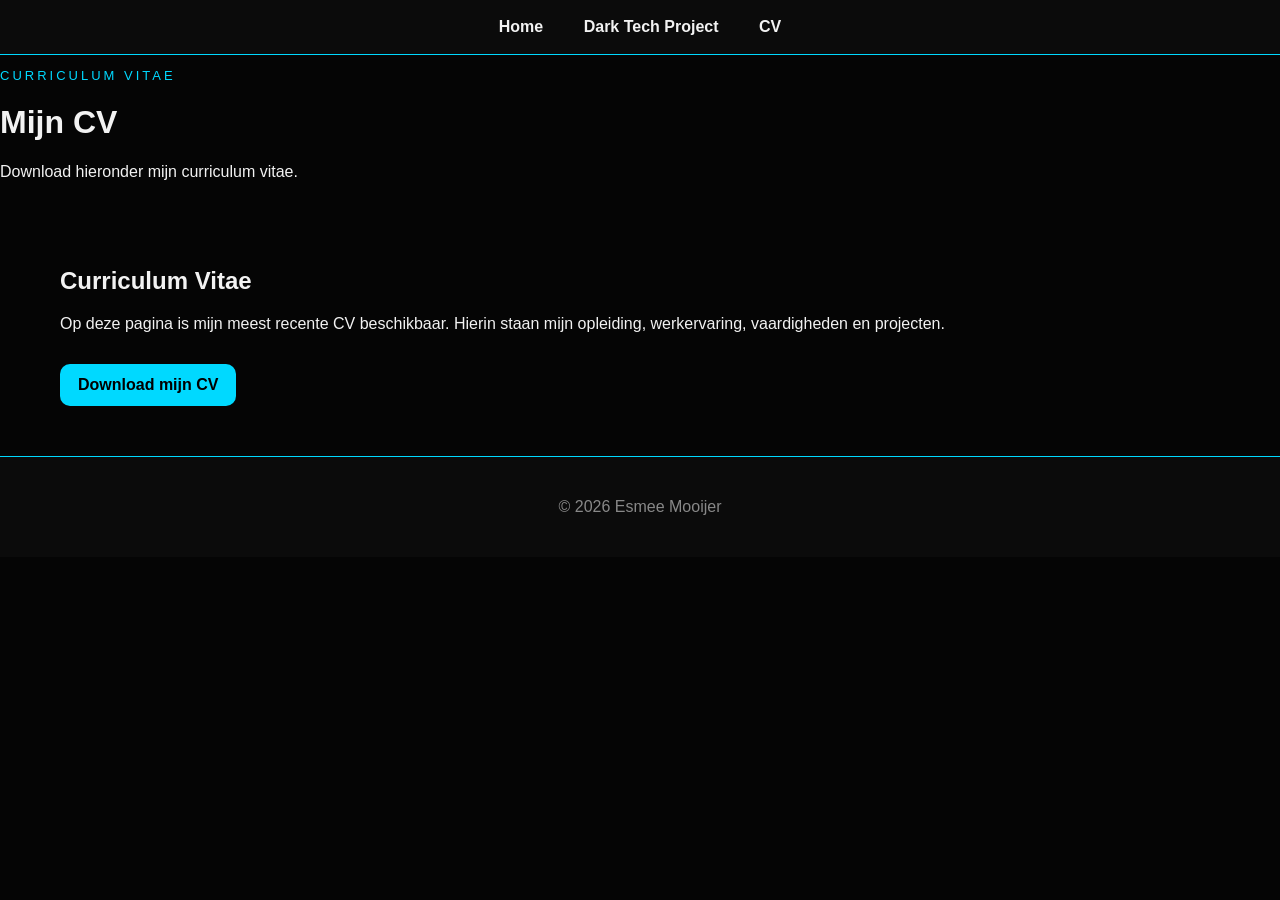
<file: cv.html>
<!DOCTYPE html>
<html lang="nl">

<head>
    <meta charset="UTF-8">
    <title>CV - Esmee Mooijer</title>

    <link rel="stylesheet" href="style.css">
</head>

<body>

    <nav class="navbar">
        <a href="index.html">Home</a>
        <a href="darktech.html">Dark Tech Project</a>
        <a href="cv.html">CV</a>
    </nav>

    <header class="page-header">

        <p class="tag">
            CURRICULUM VITAE
        </p>

        <h1>Mijn CV</h1>

        <p>
            Download hieronder mijn curriculum vitae.
        </p>

    </header>

    <main>

        <section class="content-card">

            <h2>Curriculum Vitae</h2>

            <p>
                Op deze pagina is mijn meest recente CV beschikbaar.
                Hierin staan mijn opleiding, werkervaring,
                vaardigheden en projecten.
            </p>

            <a class="download-button" href="Esmee Mooijer CV.pdf" download>

                Download mijn CV

            </a>

        </section>

    </main>

    <footer>
        <p>© 2026 Esmee Mooijer</p>
    </footer>

</body>

</html>
</file>
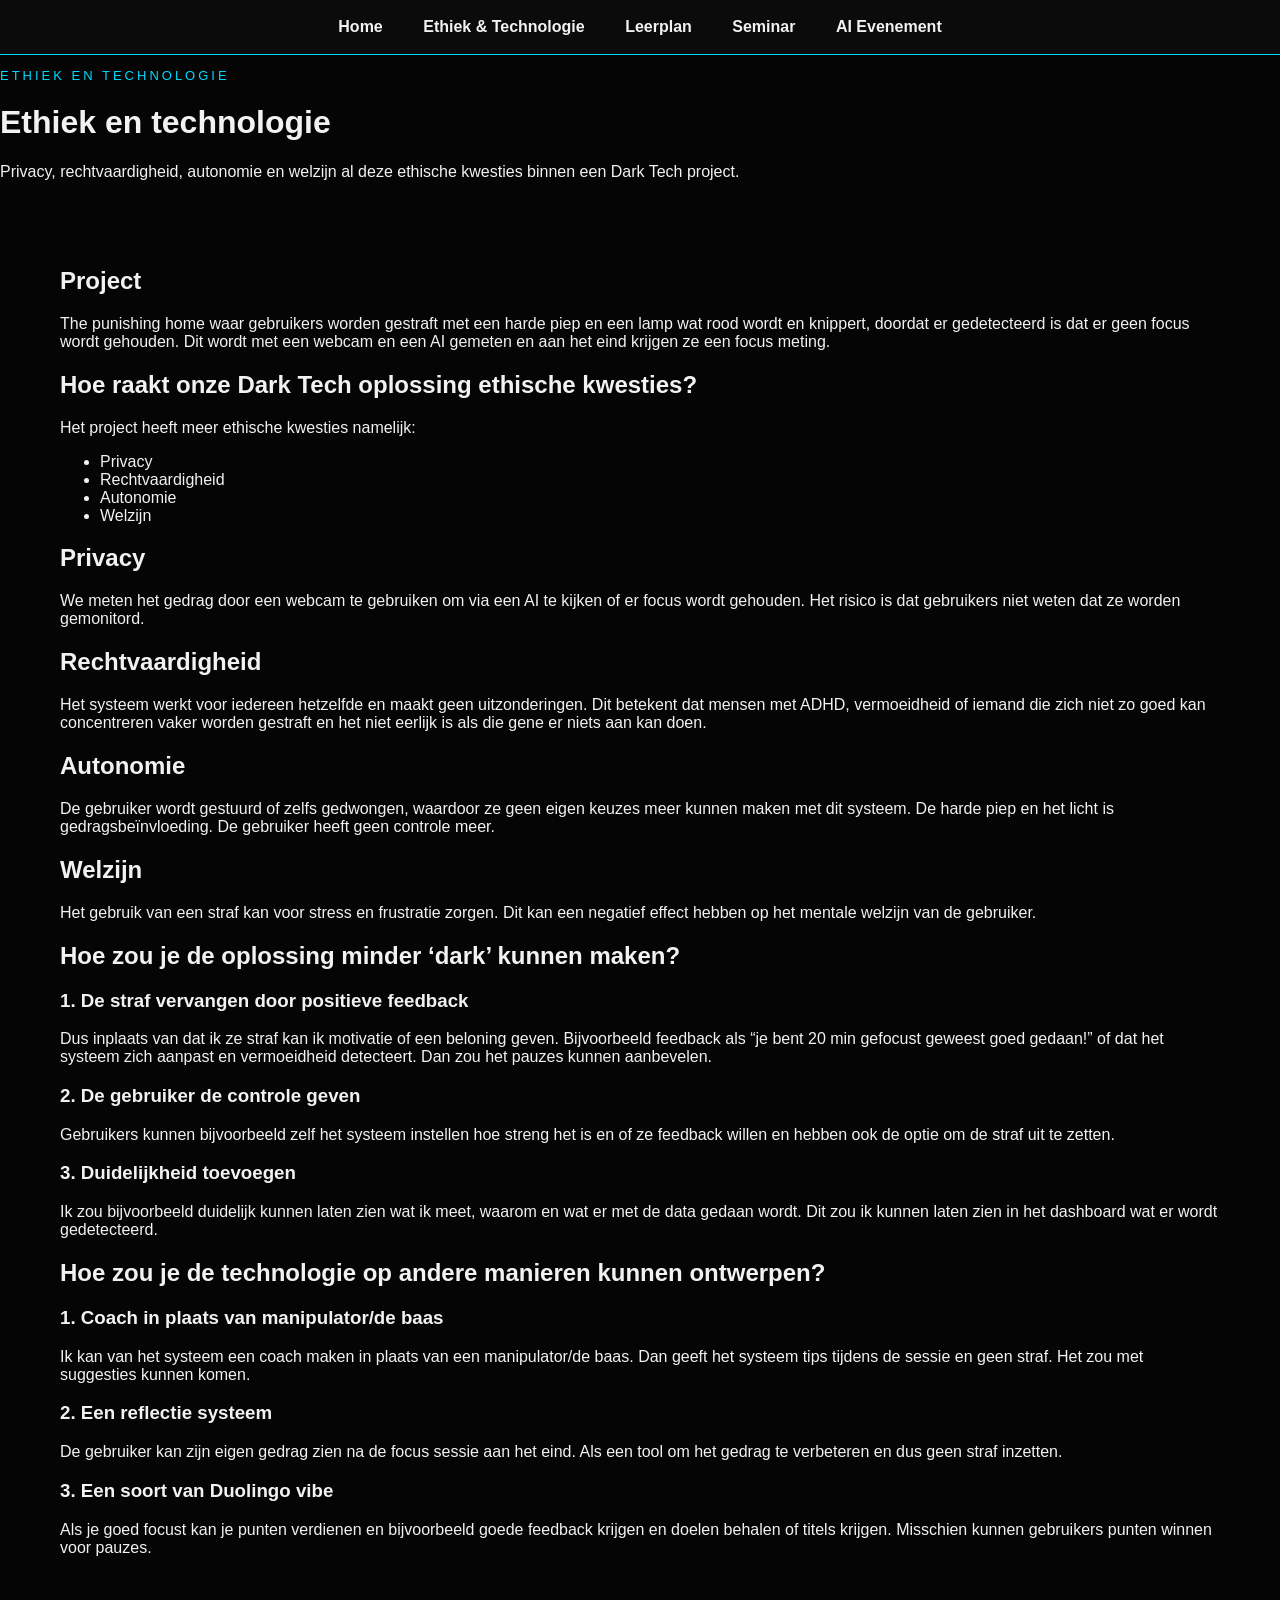
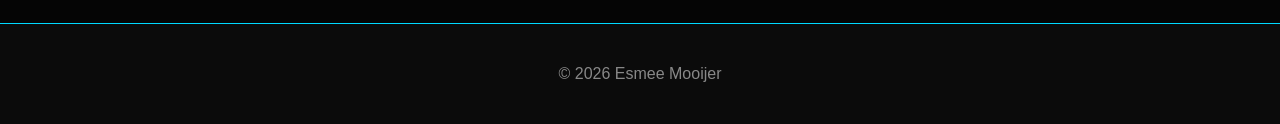
<file: ethiek.html>
<!DOCTYPE html>
<html lang="nl">

<head>
    <meta charset="UTF-8">
    <title>Ethiek & Technologie</title>

    <link rel="stylesheet" href="style.css">
</head>

<body>

    <nav class="navbar">
        <a href="index.html">Home</a>
        <a href="ethiek.html">Ethiek & Technologie</a>
        <a href="leerplan.html">Leerplan</a>
        <a href="seminar.html">Seminar</a>
        <a href="evenement.html">AI Evenement</a>
    </nav>

    <header class="page-header">
        <p class="tag">ETHIEK EN TECHNOLOGIE</p>
        <h1>Ethiek en technologie</h1>
        <p>Privacy, rechtvaardigheid, autonomie en welzijn al deze ethische kwesties binnen een Dark Tech project.</p>
    </header>

    <main>

        <section class="content-card">
            <h2>Project</h2>

            <p>
                The punishing home waar gebruikers worden gestraft met een harde piep en een lamp wat rood wordt en
                knippert,
                doordat er gedetecteerd is dat er geen focus wordt gehouden.
                Dit wordt met een webcam en een AI gemeten en aan het eind krijgen ze een focus meting.
            </p>
        </section>

        <section class="content-card">
            <h2>Hoe raakt onze Dark Tech oplossing ethische kwesties?</h2>

            <p>
                Het project heeft meer ethische kwesties namelijk:
            </p>

            <ul>
                <li>Privacy</li>
                <li>Rechtvaardigheid</li>
                <li>Autonomie</li>
                <li>Welzijn</li>
            </ul>
        </section>

        <section class="content-card">
            <h2>Privacy</h2>

            <p>
                We meten het gedrag door een webcam te gebruiken om via een AI te kijken of er focus wordt gehouden.
                Het risico is dat gebruikers niet weten dat ze worden gemonitord.
            </p>
        </section>

        <section class="content-card">
            <h2>Rechtvaardigheid</h2>

            <p>
                Het systeem werkt voor iedereen hetzelfde en maakt geen uitzonderingen.
                Dit betekent dat mensen met ADHD, vermoeidheid of iemand die zich niet zo goed kan concentreren
                vaker worden gestraft en het niet eerlijk is als die gene er niets aan kan doen.
            </p>
        </section>

        <section class="content-card">
            <h2>Autonomie</h2>

            <p>
                De gebruiker wordt gestuurd of zelfs gedwongen, waardoor ze geen eigen keuzes meer kunnen maken met dit
                systeem.
                De harde piep en het licht is gedragsbeïnvloeding.
                De gebruiker heeft geen controle meer.
            </p>
        </section>

        <section class="content-card">
            <h2>Welzijn</h2>

            <p>
                Het gebruik van een straf kan voor stress en frustratie zorgen.
                Dit kan een negatief effect hebben op het mentale welzijn van de gebruiker.
            </p>
        </section>

        <section class="content-card">
            <h2>Hoe zou je de oplossing minder ‘dark’ kunnen maken?</h2>

            <h3>1. De straf vervangen door positieve feedback</h3>
            <p>
                Dus inplaats van dat ik ze straf kan ik motivatie of een beloning geven.
                Bijvoorbeeld feedback als “je bent 20 min gefocust geweest goed gedaan!”
                of dat het systeem zich aanpast en vermoeidheid detecteert.
                Dan zou het pauzes kunnen aanbevelen.
            </p>

            <h3>2. De gebruiker de controle geven</h3>
            <p>
                Gebruikers kunnen bijvoorbeeld zelf het systeem instellen hoe streng het is
                en of ze feedback willen en hebben ook de optie om de straf uit te zetten.
            </p>

            <h3>3. Duidelijkheid toevoegen</h3>
            <p>
                Ik zou bijvoorbeeld duidelijk kunnen laten zien wat ik meet,
                waarom en wat er met de data gedaan wordt.
                Dit zou ik kunnen laten zien in het dashboard wat er wordt gedetecteerd.
            </p>
        </section>

        <section class="content-card">
            <h2>Hoe zou je de technologie op andere manieren kunnen ontwerpen?</h2>

            <h3>1. Coach in plaats van manipulator/de baas</h3>
            <p>
                Ik kan van het systeem een coach maken in plaats van een manipulator/de baas.
                Dan geeft het systeem tips tijdens de sessie en geen straf.
                Het zou met suggesties kunnen komen.
            </p>

            <h3>2. Een reflectie systeem</h3>
            <p>
                De gebruiker kan zijn eigen gedrag zien na de focus sessie aan het eind.
                Als een tool om het gedrag te verbeteren en dus geen straf inzetten.
            </p>

            <h3>3. Een soort van Duolingo vibe</h3>
            <p>
                Als je goed focust kan je punten verdienen en bijvoorbeeld goede feedback krijgen
                en doelen behalen of titels krijgen.
                Misschien kunnen gebruikers punten winnen voor pauzes.
            </p>
        </section>

    </main>

    <footer>
        <p>© 2026 Esmee Mooijer</p>
    </footer>

</body>

</html>
</file>
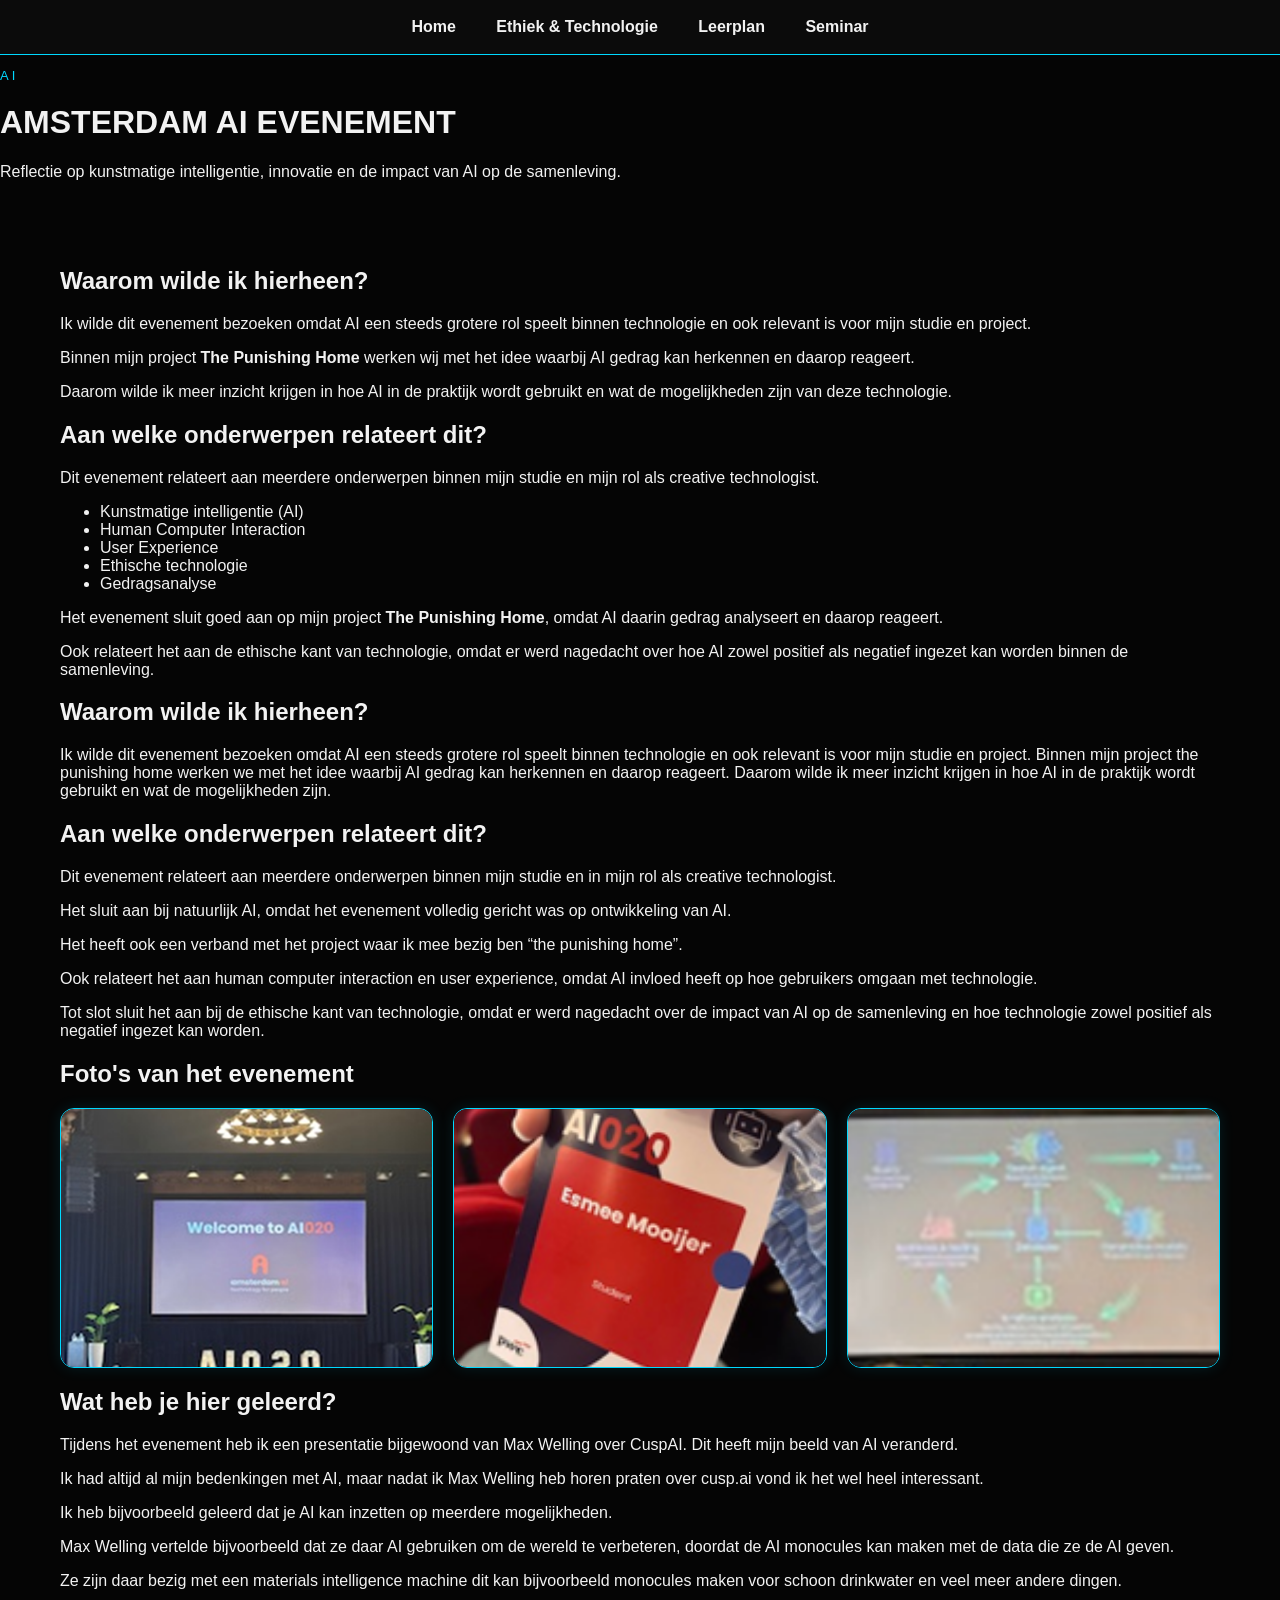
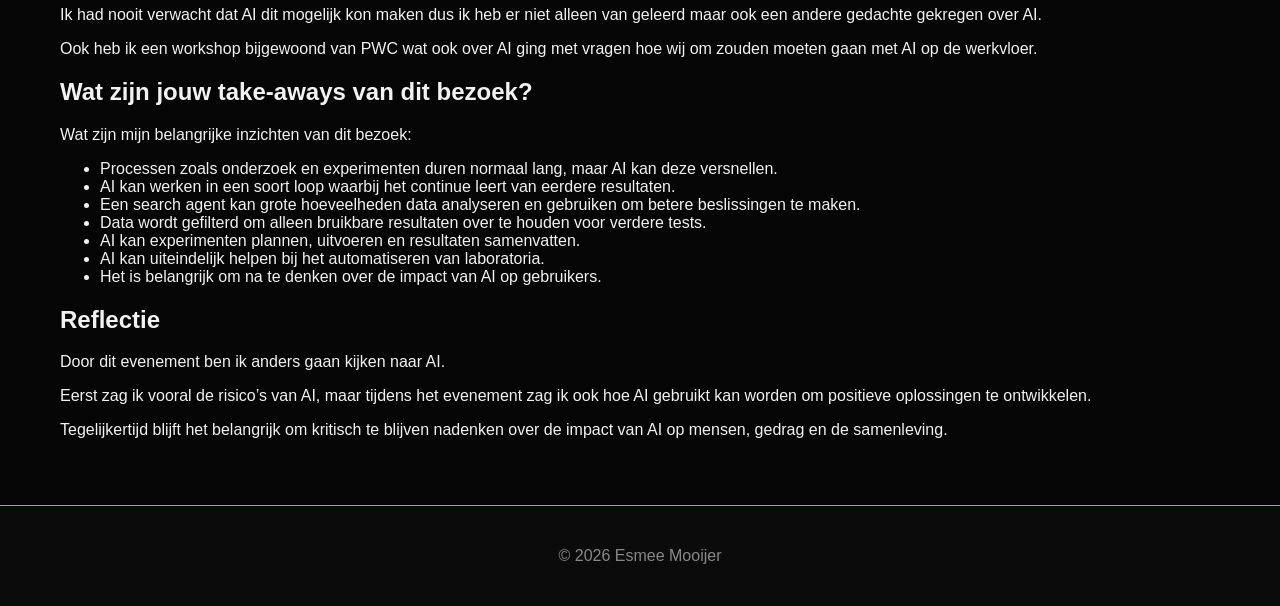
<file: evenement.html>
<!DOCTYPE html>
<html lang="nl">

<head>
    <meta charset="UTF-8">
    <title>AI Evenement</title>

    <link rel="stylesheet" href="style.css">
</head>

<body>

    <nav class="navbar">
        <a href="index.html">Home</a>
        <a href="ethiek.html">Ethiek & Technologie</a>
        <a href="leerplan.html">Leerplan</a>
        <a href="seminar.html">Seminar</a>
    </nav>

    <header class="page-header">

        <p class="tag">
            AI
        </p>

        <h1>AMSTERDAM AI EVENEMENT</h1>

        <p>
            Reflectie op kunstmatige intelligentie,
            innovatie en de impact van AI op de samenleving.
        </p>

    </header>

    <main>

        <section class="content-card">

            <h2>Waarom wilde ik hierheen?</h2>

            <p>
                Ik wilde dit evenement bezoeken omdat AI een steeds grotere rol speelt
                binnen technologie en ook relevant is voor mijn studie en project.
            </p>

            <p>
                Binnen mijn project <strong>The Punishing Home</strong> werken wij met het idee
                waarbij AI gedrag kan herkennen en daarop reageert.
            </p>

            <p>
                Daarom wilde ik meer inzicht krijgen in hoe AI in de praktijk wordt gebruikt
                en wat de mogelijkheden zijn van deze technologie.
            </p>

        </section>

        <section class="content-card">

            <h2>Aan welke onderwerpen relateert dit?</h2>

            <p>
                Dit evenement relateert aan meerdere onderwerpen binnen mijn studie
                en mijn rol als creative technologist.
            </p>

            <ul>
                <li>Kunstmatige intelligentie (AI)</li>
                <li>Human Computer Interaction</li>
                <li>User Experience</li>
                <li>Ethische technologie</li>
                <li>Gedragsanalyse</li>
            </ul>

            <p>
                Het evenement sluit goed aan op mijn project
                <strong>The Punishing Home</strong>,
                omdat AI daarin gedrag analyseert en daarop reageert.
            </p>

            <p>
                Ook relateert het aan de ethische kant van technologie,
                omdat er werd nagedacht over hoe AI zowel positief
                als negatief ingezet kan worden binnen de samenleving.
            </p>

            <section class="content-card">

                <h2>Waarom wilde ik hierheen?</h2>

                <p>
                    Ik wilde dit evenement bezoeken omdat AI een steeds grotere rol speelt binnen technologie en ook
                    relevant is voor mijn studie en project.
                    Binnen mijn project the punishing home werken we met het idee waarbij AI gedrag kan herkennen en
                    daarop reageert.
                    Daarom wilde ik meer inzicht krijgen in hoe AI in de praktijk wordt gebruikt en wat de mogelijkheden
                    zijn.
                </p>

            </section>

            <section class="content-card">

                <h2>Aan welke onderwerpen relateert dit?</h2>

                <p>
                    Dit evenement relateert aan meerdere onderwerpen binnen mijn studie en in mijn rol als creative
                    technologist.
                </p>

                <p>
                    Het sluit aan bij natuurlijk AI, omdat het evenement volledig gericht was op ontwikkeling van AI.
                </p>

                <p>
                    Het heeft ook een verband met het project waar ik mee bezig ben “the punishing home”.
                </p>

                <p>
                    Ook relateert het aan human computer interaction en user experience, omdat AI invloed heeft op hoe
                    gebruikers omgaan met technologie.
                </p>

                <p>
                    Tot slot sluit het aan bij de ethische kant van technologie, omdat er werd nagedacht over de impact
                    van AI op de samenleving en hoe technologie zowel positief als negatief ingezet kan worden.
                </p>

            </section>

            <section class="content-card">

                <h2>Foto's van het evenement</h2>

                <div class="gallery">

                    <img src="ai1.png">

                    <img src="ai2.png">

                    <img src="ai3.png">

                </div>

            </section>

            <section class="content-card">

                <h2>Wat heb je hier geleerd?</h2>

                <p>
                    Tijdens het evenement heb ik een presentatie bijgewoond van Max Welling over CuspAI.
                    Dit heeft mijn beeld van AI veranderd.
                </p>

                <p>
                    Ik had altijd al mijn bedenkingen met AI, maar nadat ik Max Welling heb horen praten over cusp.ai
                    vond ik het wel heel interessant.
                </p>

                <p>
                    Ik heb bijvoorbeeld geleerd dat je AI kan inzetten op meerdere mogelijkheden.
                </p>

                <p>
                    Max Welling vertelde bijvoorbeeld dat ze daar AI gebruiken om de wereld te verbeteren,
                    doordat de AI monocules kan maken met de data die ze de AI geven.
                </p>

                <p>
                    Ze zijn daar bezig met een materials intelligence machine dit kan bijvoorbeeld monocules maken voor
                    schoon drinkwater en veel meer andere dingen.
                </p>

                <p>
                    Ik had nooit verwacht dat AI dit mogelijk kon maken dus ik heb er niet alleen van geleerd maar ook
                    een andere gedachte gekregen over AI.
                </p>

                <p>
                    Ook heb ik een workshop bijgewoond van PWC wat ook over AI ging met vragen hoe wij om zouden moeten
                    gaan met AI op de werkvloer.
                </p>

            </section>

            <section class="content-card">

                <h2>Wat zijn jouw take-aways van dit bezoek?</h2>

                <p>
                    Wat zijn mijn belangrijke inzichten van dit bezoek:
                </p>

                <ul>
                    <li>Processen zoals onderzoek en experimenten duren normaal lang, maar AI kan deze versnellen.</li>

                    <li>AI kan werken in een soort loop waarbij het continue leert van eerdere resultaten.</li>

                    <li>Een search agent kan grote hoeveelheden data analyseren en gebruiken om betere beslissingen te
                        maken.</li>

                    <li>Data wordt gefilterd om alleen bruikbare resultaten over te houden voor verdere tests.</li>

                    <li>AI kan experimenten plannen, uitvoeren en resultaten samenvatten.</li>

                    <li>AI kan uiteindelijk helpen bij het automatiseren van laboratoria.</li>

                    <li>Het is belangrijk om na te denken over de impact van AI op gebruikers.</li>
                </ul>

            </section>

            <section class="content-card">

                <h2>Reflectie</h2>

                <p>
                    Door dit evenement ben ik anders gaan kijken naar AI.
                </p>

                <p>
                    Eerst zag ik vooral de risico’s van AI,
                    maar tijdens het evenement zag ik ook hoe AI gebruikt kan worden
                    om positieve oplossingen te ontwikkelen.
                </p>

                <p>
                    Tegelijkertijd blijft het belangrijk om kritisch te blijven nadenken
                    over de impact van AI op mensen, gedrag en de samenleving.
                </p>

            </section>

    </main>

    <footer>
        <p>© 2026 Esmee Mooijer</p>
    </footer>

</body>

</html>
</file>
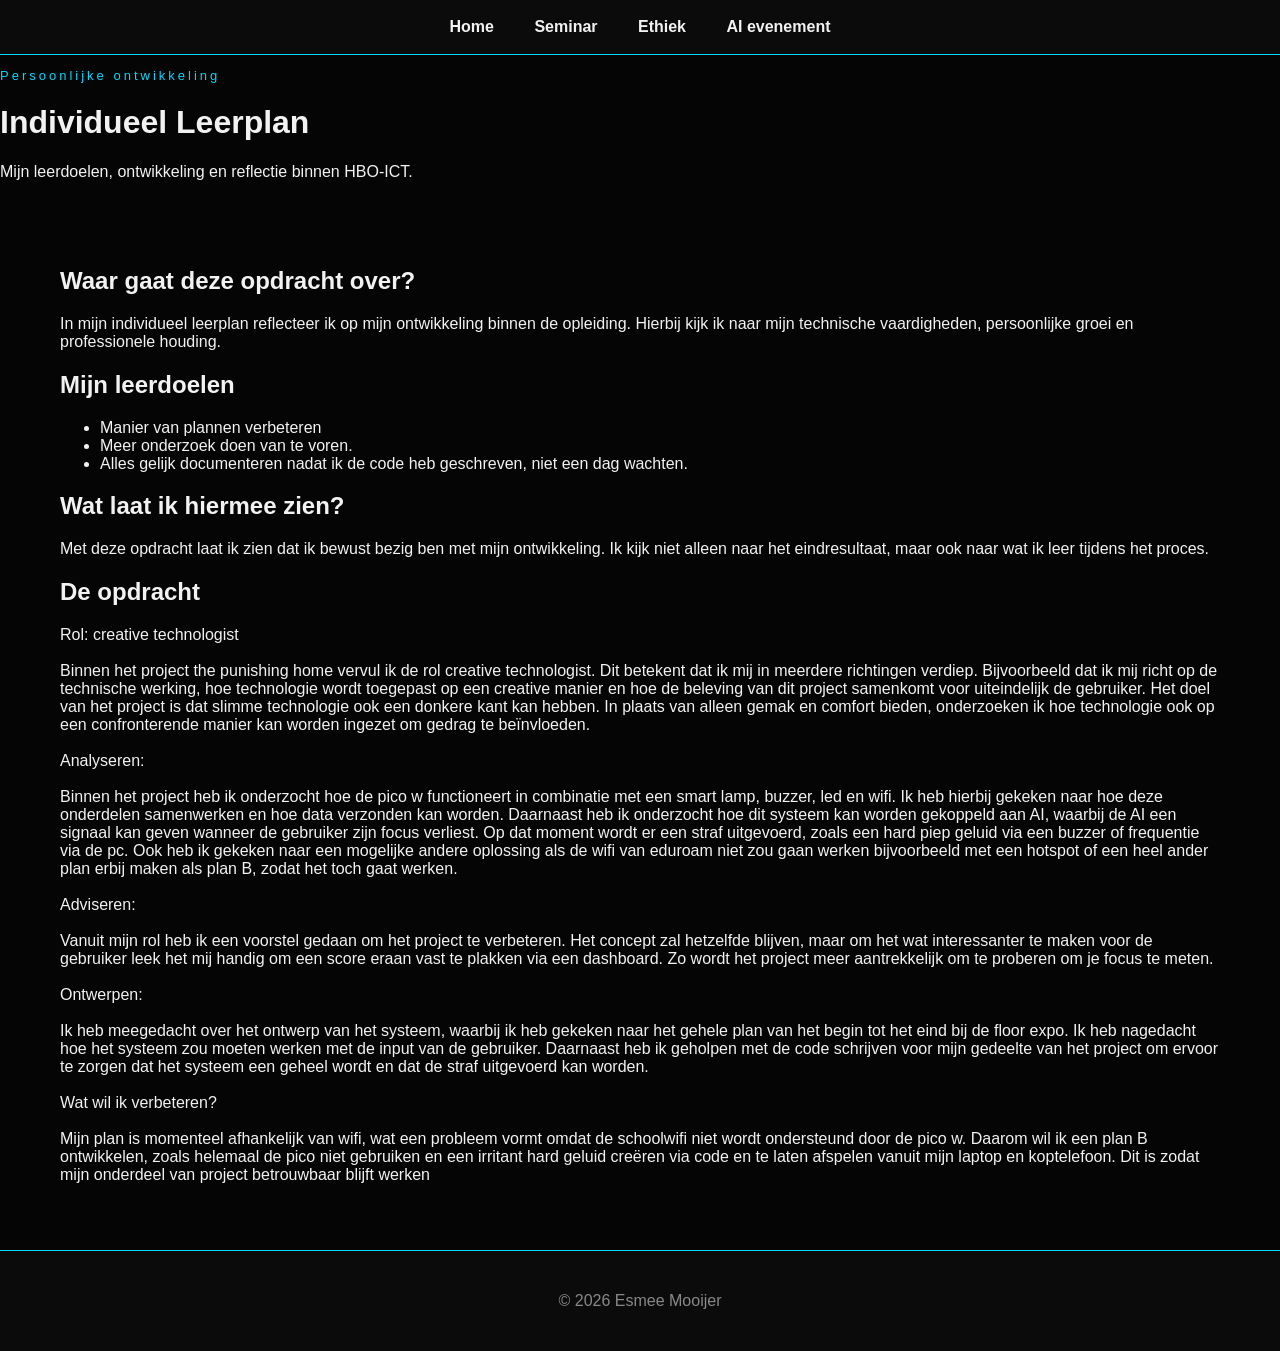
<file: leerplan.html>
<!DOCTYPE html>
<html lang="nl">

<head>
    <meta charset="UTF-8">
    <title>Individueel Leerplan</title>
    <link rel="stylesheet" href="style.css">
</head>

<body>

    <nav class="navbar">
        <a href="index.html">Home</a>
        <a href="seminar.html">Seminar</a>
        <a href="ethiek.html">Ethiek</a>
        <a href="evenement.html">AI evenement</a>
    </nav>

    <header class="page-header">
        <p class="tag">Persoonlijke ontwikkeling</p>
        <h1>Individueel Leerplan</h1>
        <p>Mijn leerdoelen, ontwikkeling en reflectie binnen HBO-ICT.</p>
    </header>

    <main>

        <section class="content-card">
            <h2>Waar gaat deze opdracht over?</h2>
            <p>
                In mijn individueel leerplan reflecteer ik op mijn ontwikkeling binnen de opleiding.
                Hierbij kijk ik naar mijn technische vaardigheden, persoonlijke groei en professionele houding.
            </p>
        </section>

        <section class="content-card">
            <h2>Mijn leerdoelen</h2>
            <ul>
                <li>Manier van plannen verbeteren</li>
                <li>Meer onderzoek doen van te voren.</li>
                <li>Alles gelijk documenteren nadat ik de code heb geschreven, niet een dag wachten.</li>
            </ul>
        </section>

        <section class="content-card">
            <h2>Wat laat ik hiermee zien?</h2>
            <p>
                Met deze opdracht laat ik zien dat ik bewust bezig ben met mijn ontwikkeling.
                Ik kijk niet alleen naar het eindresultaat, maar ook naar wat ik leer tijdens het proces.
            </p>
            <h2>De opdracht</h2>
            <p>Rol: creative technologist
                <br>
                <br>
                Binnen het project the punishing home vervul ik de rol creative technologist. Dit betekent dat ik mij in
                meerdere richtingen verdiep. Bijvoorbeeld dat ik mij richt op de technische werking, hoe technologie
                wordt toegepast op een creative manier en hoe de beleving van dit project samenkomt voor uiteindelijk de
                gebruiker.
                Het doel van het project is dat slimme technologie ook een donkere kant kan hebben. In plaats van alleen
                gemak en comfort bieden, onderzoeken ik hoe technologie ook op een confronterende manier kan worden
                ingezet om gedrag te beïnvloeden.
                <br>
                <br>
                Analyseren:
                <br>
                <br>
                Binnen het project heb ik onderzocht hoe de pico w functioneert in combinatie met een smart lamp,
                buzzer, led en wifi. Ik heb hierbij gekeken naar hoe deze onderdelen samenwerken en hoe data verzonden
                kan worden.
                Daarnaast heb ik onderzocht hoe dit systeem kan worden gekoppeld aan AI, waarbij de AI een signaal kan
                geven wanneer de gebruiker zijn focus verliest. Op dat moment wordt er een straf uitgevoerd, zoals een
                hard piep geluid via een buzzer of frequentie via de pc.
                Ook heb ik gekeken naar een mogelijke andere oplossing als de wifi van eduroam niet zou gaan werken
                bijvoorbeeld met een hotspot of een heel ander plan erbij maken als plan B, zodat het toch gaat werken.
                <br>
                <br>
                Adviseren:
                <br>
                <br>
                Vanuit mijn rol heb ik een voorstel gedaan om het project te verbeteren. Het concept zal hetzelfde
                blijven, maar om het wat interessanter te maken voor de gebruiker leek het mij handig om een score eraan
                vast te plakken via een dashboard. Zo wordt het project meer aantrekkelijk om te proberen om je focus te
                meten.
                <br>
                <br>
                Ontwerpen:
                <br>
                <br>
                Ik heb meegedacht over het ontwerp van het systeem, waarbij ik heb gekeken naar het gehele plan van het
                begin tot het eind bij de floor expo. Ik heb nagedacht hoe het systeem zou moeten werken met de input
                van de gebruiker.
                Daarnaast heb ik geholpen met de code schrijven voor mijn gedeelte van het project om ervoor te zorgen
                dat het systeem een geheel wordt en dat de straf uitgevoerd kan worden.
                <br>
                <br>
                Wat wil ik verbeteren?
                <br>
                <br>
                Mijn plan is momenteel afhankelijk van wifi, wat een probleem vormt omdat de schoolwifi niet wordt
                ondersteund door de pico w. Daarom wil ik een plan B ontwikkelen, zoals helemaal de pico niet gebruiken
                en een irritant hard geluid creëren via code en te laten afspelen vanuit mijn laptop en koptelefoon. Dit
                is zodat mijn onderdeel van project betrouwbaar blijft werken
            </p>

        </section>

    </main>

    <footer>
        <p>© 2026 Esmee Mooijer</p>
    </footer>

</body>

</html>
</file>
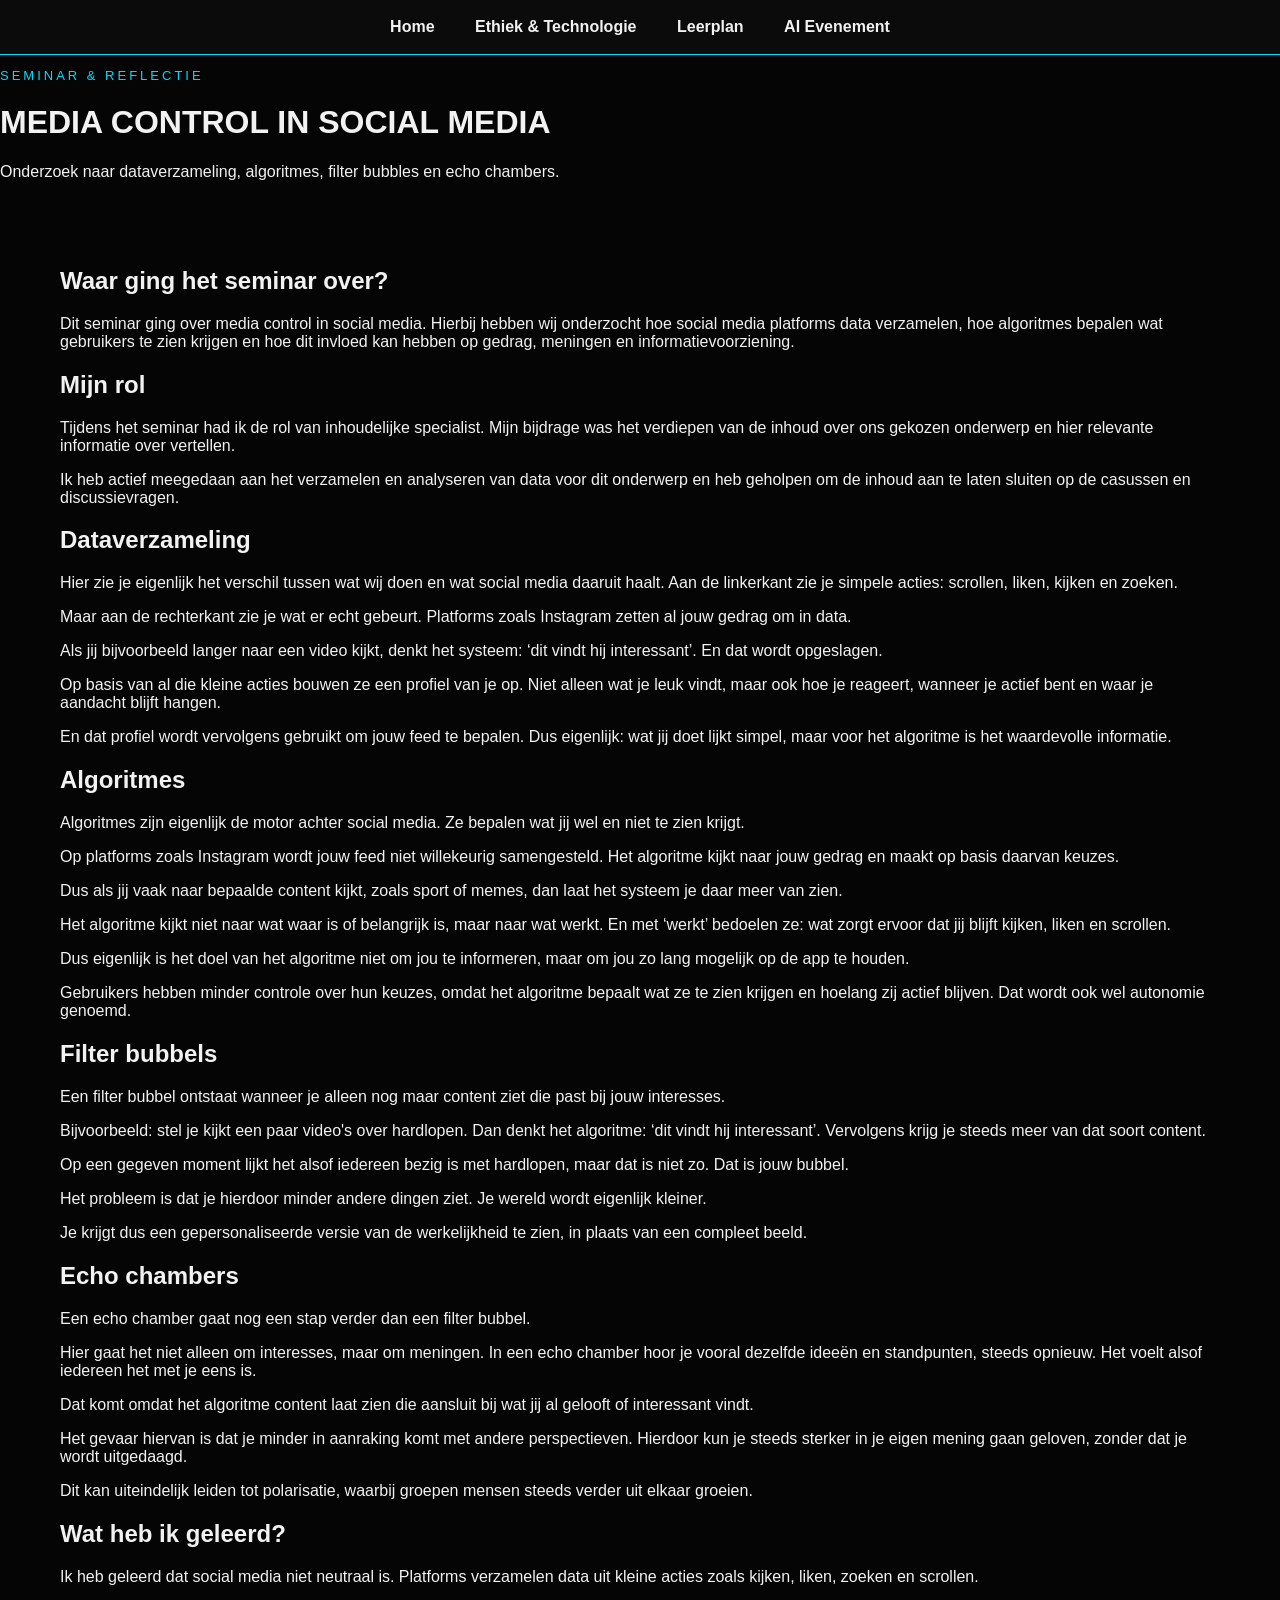
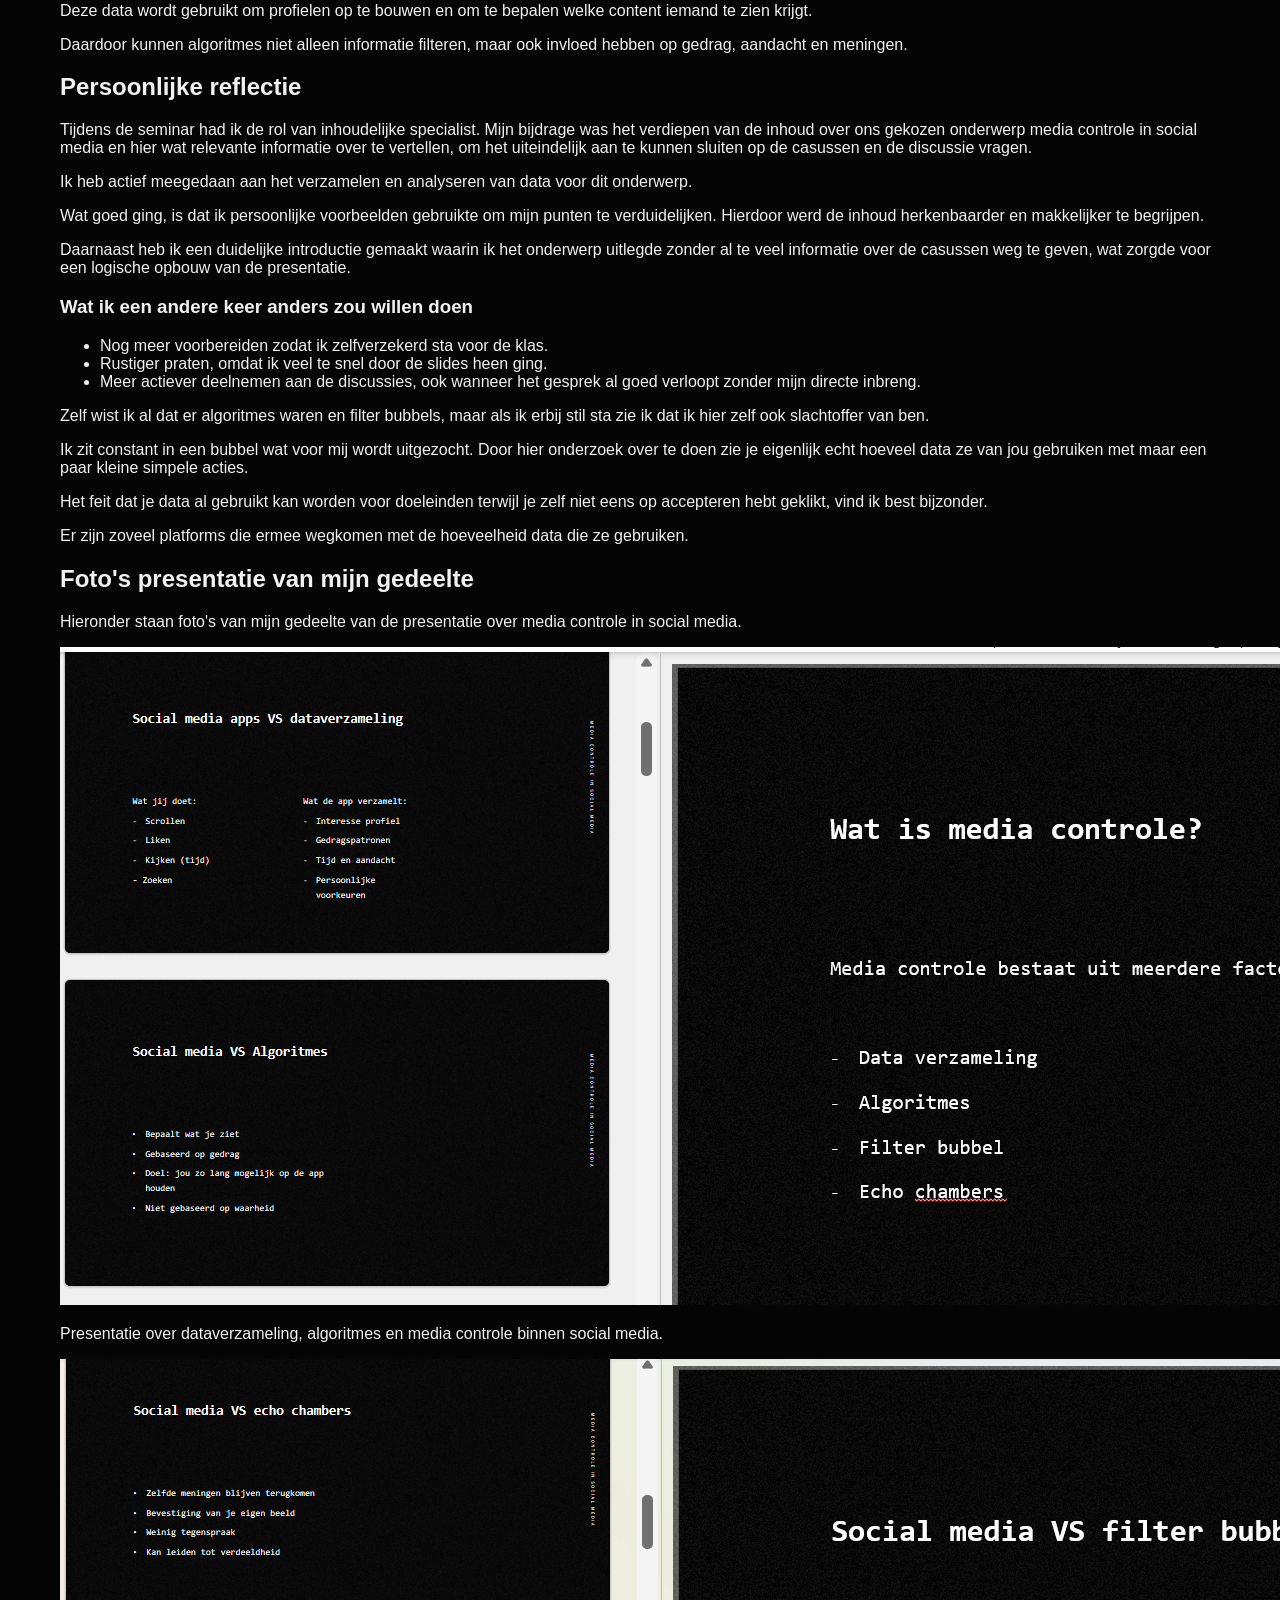
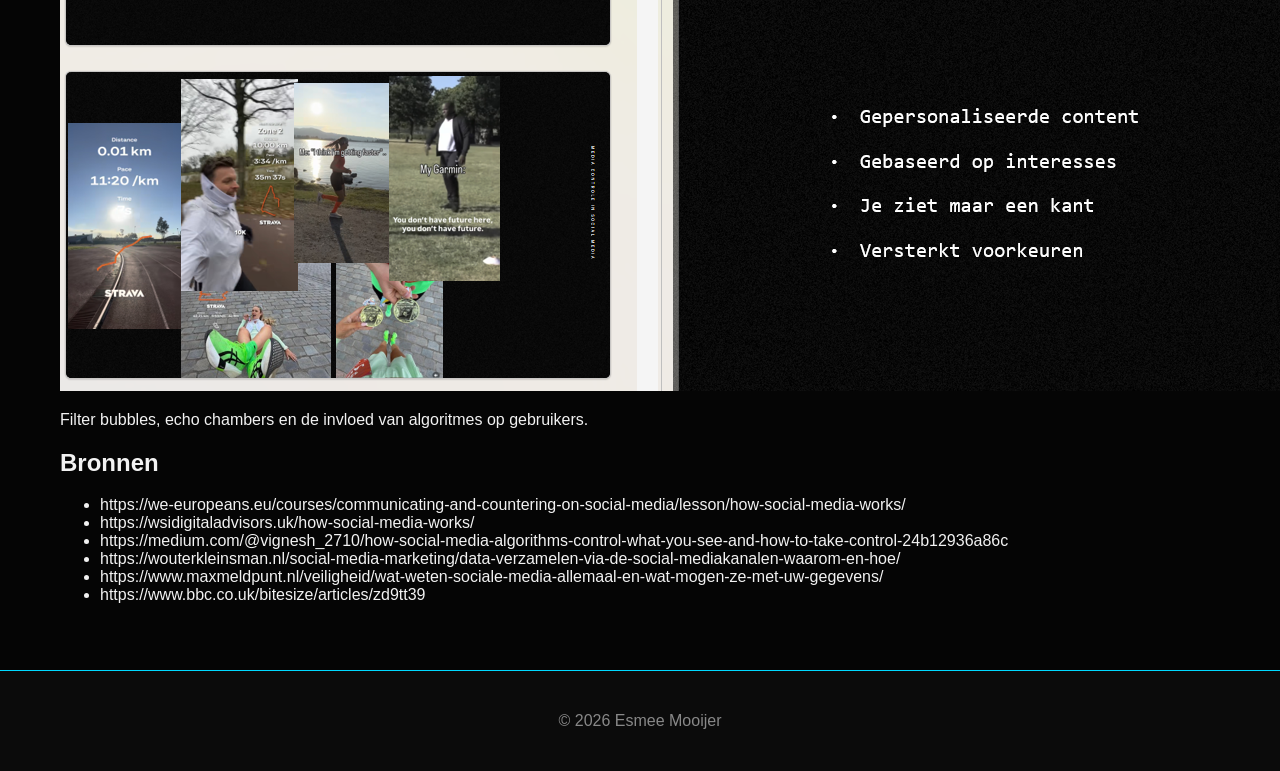
<file: seminar.html>
<!DOCTYPE html>
<html lang="nl">

<head>
    <meta charset="UTF-8">
    <title>Seminar Media Controle</title>

    <link rel="stylesheet" href="style.css">
</head>

<body>

    <nav class="navbar">
        <a href="index.html">Home</a>
        <a href="ethiek.html">Ethiek & Technologie</a>
        <a href="leerplan.html">Leerplan</a>
        <a href="evenement.html">AI Evenement</a>
    </nav>

    <header class="page-header">
        <p class="tag">SEMINAR & REFLECTIE</p>
        <h1>MEDIA CONTROL IN SOCIAL MEDIA</h1>
        <p>Onderzoek naar dataverzameling, algoritmes, filter bubbles en echo chambers.</p>
    </header>

    <main>

        <section class="content-card">
            <h2>Waar ging het seminar over?</h2>

            <p>
                Dit seminar ging over media control in social media.
                Hierbij hebben wij onderzocht hoe social media platforms data verzamelen,
                hoe algoritmes bepalen wat gebruikers te zien krijgen
                en hoe dit invloed kan hebben op gedrag, meningen en informatievoorziening.
            </p>
        </section>

        <section class="content-card">
            <h2>Mijn rol</h2>

            <p>
                Tijdens het seminar had ik de rol van inhoudelijke specialist.
                Mijn bijdrage was het verdiepen van de inhoud over ons gekozen onderwerp
                en hier relevante informatie over vertellen.
            </p>

            <p>
                Ik heb actief meegedaan aan het verzamelen en analyseren van data
                voor dit onderwerp en heb geholpen om de inhoud aan te laten sluiten
                op de casussen en discussievragen.
            </p>
        </section>

        <section class="content-card">
            <h2>Dataverzameling</h2>

            <p>
                Hier zie je eigenlijk het verschil tussen wat wij doen en wat social media daaruit haalt.
                Aan de linkerkant zie je simpele acties: scrollen, liken, kijken en zoeken.
            </p>

            <p>
                Maar aan de rechterkant zie je wat er echt gebeurt.
                Platforms zoals Instagram zetten al jouw gedrag om in data.
            </p>

            <p>
                Als jij bijvoorbeeld langer naar een video kijkt, denkt het systeem:
                ‘dit vindt hij interessant’. En dat wordt opgeslagen.
            </p>

            <p>
                Op basis van al die kleine acties bouwen ze een profiel van je op.
                Niet alleen wat je leuk vindt, maar ook hoe je reageert,
                wanneer je actief bent en waar je aandacht blijft hangen.
            </p>

            <p>
                En dat profiel wordt vervolgens gebruikt om jouw feed te bepalen.
                Dus eigenlijk: wat jij doet lijkt simpel, maar voor het algoritme
                is het waardevolle informatie.
            </p>
        </section>

        <section class="content-card">
            <h2>Algoritmes</h2>

            <p>
                Algoritmes zijn eigenlijk de motor achter social media.
                Ze bepalen wat jij wel en niet te zien krijgt.
            </p>

            <p>
                Op platforms zoals Instagram wordt jouw feed niet willekeurig samengesteld.
                Het algoritme kijkt naar jouw gedrag en maakt op basis daarvan keuzes.
            </p>

            <p>
                Dus als jij vaak naar bepaalde content kijkt, zoals sport of memes,
                dan laat het systeem je daar meer van zien.
            </p>

            <p>
                Het algoritme kijkt niet naar wat waar is of belangrijk is,
                maar naar wat werkt. En met ‘werkt’ bedoelen ze:
                wat zorgt ervoor dat jij blijft kijken, liken en scrollen.
            </p>

            <p>
                Dus eigenlijk is het doel van het algoritme niet om jou te informeren,
                maar om jou zo lang mogelijk op de app te houden.
            </p>

            <p>
                Gebruikers hebben minder controle over hun keuzes,
                omdat het algoritme bepaalt wat ze te zien krijgen
                en hoelang zij actief blijven. Dat wordt ook wel autonomie genoemd.
            </p>
        </section>

        <section class="content-card">
            <h2>Filter bubbels</h2>

            <p>
                Een filter bubbel ontstaat wanneer je alleen nog maar content ziet
                die past bij jouw interesses.
            </p>

            <p>
                Bijvoorbeeld: stel je kijkt een paar video's over hardlopen.
                Dan denkt het algoritme: ‘dit vindt hij interessant’.
                Vervolgens krijg je steeds meer van dat soort content.
            </p>

            <p>
                Op een gegeven moment lijkt het alsof iedereen bezig is met hardlopen,
                maar dat is niet zo. Dat is jouw bubbel.
            </p>

            <p>
                Het probleem is dat je hierdoor minder andere dingen ziet.
                Je wereld wordt eigenlijk kleiner.
            </p>

            <p>
                Je krijgt dus een gepersonaliseerde versie van de werkelijkheid te zien,
                in plaats van een compleet beeld.
            </p>
        </section>

        <section class="content-card">
            <h2>Echo chambers</h2>

            <p>
                Een echo chamber gaat nog een stap verder dan een filter bubbel.
            </p>

            <p>
                Hier gaat het niet alleen om interesses, maar om meningen.
                In een echo chamber hoor je vooral dezelfde ideeën en standpunten,
                steeds opnieuw. Het voelt alsof iedereen het met je eens is.
            </p>

            <p>
                Dat komt omdat het algoritme content laat zien die aansluit
                bij wat jij al gelooft of interessant vindt.
            </p>

            <p>
                Het gevaar hiervan is dat je minder in aanraking komt
                met andere perspectieven. Hierdoor kun je steeds sterker
                in je eigen mening gaan geloven, zonder dat je wordt uitgedaagd.
            </p>

            <p>
                Dit kan uiteindelijk leiden tot polarisatie,
                waarbij groepen mensen steeds verder uit elkaar groeien.
            </p>
        </section>

        <section class="content-card">
            <h2>Wat heb ik geleerd?</h2>

            <p>
                Ik heb geleerd dat social media niet neutraal is.
                Platforms verzamelen data uit kleine acties zoals kijken,
                liken, zoeken en scrollen.
            </p>

            <p>
                Deze data wordt gebruikt om profielen op te bouwen
                en om te bepalen welke content iemand te zien krijgt.
            </p>

            <p>
                Daardoor kunnen algoritmes niet alleen informatie filteren,
                maar ook invloed hebben op gedrag, aandacht en meningen.
            </p>
            <section class="content-card">

                <h2>Persoonlijke reflectie</h2>

                <p>
                    Tijdens de seminar had ik de rol van inhoudelijke specialist.
                    Mijn bijdrage was het verdiepen van de inhoud over ons gekozen onderwerp
                    media controle in social media en hier wat relevante informatie over te vertellen,
                    om het uiteindelijk aan te kunnen sluiten op de casussen en de discussie vragen.
                </p>

                <p>
                    Ik heb actief meegedaan aan het verzamelen en analyseren van data voor dit onderwerp.
                </p>

                <p>
                    Wat goed ging, is dat ik persoonlijke voorbeelden gebruikte
                    om mijn punten te verduidelijken.
                    Hierdoor werd de inhoud herkenbaarder en makkelijker te begrijpen.
                </p>

                <p>
                    Daarnaast heb ik een duidelijke introductie gemaakt
                    waarin ik het onderwerp uitlegde zonder al te veel informatie
                    over de casussen weg te geven,
                    wat zorgde voor een logische opbouw van de presentatie.
                </p>

                <h3>Wat ik een andere keer anders zou willen doen</h3>

                <ul>
                    <li>Nog meer voorbereiden zodat ik zelfverzekerd sta voor de klas.</li>

                    <li>Rustiger praten, omdat ik veel te snel door de slides heen ging.</li>

                    <li>
                        Meer actiever deelnemen aan de discussies,
                        ook wanneer het gesprek al goed verloopt zonder mijn directe inbreng.
                    </li>
                </ul>

                <p>
                    Zelf wist ik al dat er algoritmes waren en filter bubbels,
                    maar als ik erbij stil sta zie ik dat ik hier zelf ook slachtoffer van ben.
                </p>

                <p>
                    Ik zit constant in een bubbel wat voor mij wordt uitgezocht.
                    Door hier onderzoek over te doen zie je eigenlijk echt
                    hoeveel data ze van jou gebruiken met maar een paar kleine simpele acties.
                </p>

                <p>
                    Het feit dat je data al gebruikt kan worden voor doeleinden
                    terwijl je zelf niet eens op accepteren hebt geklikt,
                    vind ik best bijzonder.
                </p>

                <p>
                    Er zijn zoveel platforms die ermee wegkomen
                    met de hoeveelheid data die ze gebruiken.
                </p>

            </section>

            <section class="content-card">

                <h2>Foto's presentatie van mijn gedeelte</h2>

                <p>
                    Hieronder staan foto's van mijn gedeelte van de presentatie
                    over media controle in social media.
                </p>

                <div class="presentation-gallery">

                    <div class="presentation-photo">

                        <img src="Presentatie media controle .png">

                        <p>
                            Presentatie over dataverzameling,
                            algoritmes en media controle binnen social media.
                        </p>

                    </div>

                    <div class="presentation-photo">

                        <img src="Presentatie media controle 1.png">

                        <p>
                            Filter bubbles, echo chambers
                            en de invloed van algoritmes op gebruikers.
                        </p>

                    </div>

                </div>

            </section>

            <section class="content-card">
                <h2>Bronnen</h2>

                <ul>
                    <li>https://we-europeans.eu/courses/communicating-and-countering-on-social-media/lesson/how-social-media-works/
                    </li>
                    <li>https://wsidigitaladvisors.uk/how-social-media-works/</li>
                    <li>https://medium.com/@vignesh_2710/how-social-media-algorithms-control-what-you-see-and-how-to-take-control-24b12936a86c
                    </li>
                    <li>https://wouterkleinsman.nl/social-media-marketing/data-verzamelen-via-de-social-mediakanalen-waarom-en-hoe/
                    </li>
                    <li>https://www.maxmeldpunt.nl/veiligheid/wat-weten-sociale-media-allemaal-en-wat-mogen-ze-met-uw-gegevens/
                    </li>
                    <li>https://www.bbc.co.uk/bitesize/articles/zd9tt39</li>
                </ul>
            </section>

    </main>

    <footer>
        <p>© 2026 Esmee Mooijer</p>
    </footer>

</body>

</html>
</file>
<file: style.css>
* {
     box-sizing: border-box;
 }

 body {
     margin: 0;
     font-family: Arial, sans-serif;
     background: #050505;
     color: #f2f2f2;
 }

 /* NAVBAR */

 .navbar {
     background: #0b0b0b;
     padding: 18px;
     text-align: center;
     border-bottom: 1px solid #00d9ff;
 }

 .navbar a {
     color: #f2f2f2;
     text-decoration: none;
     margin: 0 18px;
     font-weight: bold;
     transition: 0.3s;
 }

 .navbar a:hover {
     color: #00d9ff;
 }

 /* HERO */

 .hero {
     min-height: 70vh;

     display: flex;
     justify-content: space-between;
     align-items: center;

     gap: 40px;

     padding: 70px 10%;

     background:
         linear-gradient(rgba(0, 0, 0, 0.75), rgba(0, 0, 0, 0.9)),
         url("/images/darktech-bg.png");

     background-size: cover;
     background-position: center;
 }

 .hero-text {
     max-width: 650px;
 }

 .tag {
     color: #00d9ff;
     letter-spacing: 3px;
     font-size: 13px;
 }

 .hero h1 {
     font-size: 65px;
     margin: 15px 0;
 }

 .hero p {
     line-height: 1.8;
 }

 /* PROFIEL */

 .profile-card {
     background: rgba(0, 0, 0, 0.7);

     border: 1px solid #00d9ff;

     padding: 25px;

     border-radius: 18px;

     text-align: center;

     width: 280px;

     box-shadow: 0 0 25px rgba(0, 217, 255, 0.2);
 }

 .profile-card img {
     width: 180px;
     height: 180px;

     object-fit: cover;

     border-radius: 50%;

     border: 3px solid #00d9ff;
 }

 /* MAIN */

 main {
     max-width: 1200px;
     margin: auto;
     padding: 50px 20px;
 }

 /* ABOUT */

 .about {
     background: #111;

     padding: 30px;

     border-radius: 16px;

     border-left: 5px solid #00d9ff;

     margin-bottom: 40px;
 }

 /* PROJECTS */

 .projects {
     display: grid;

     grid-template-columns:
         repeat(auto-fit, minmax(260px, 1fr));

     gap: 25px;
 }

 .project-card {
     background: #111;

     padding: 28px;

     border-radius: 16px;

     border: 1px solid #2b2b2b;

     cursor: pointer;

     transition: 0.3s;
 }

 .project-card:hover {
     transform: translateY(-5px);

     border-color: #00d9ff;

     box-shadow: 0 0 20px rgba(0, 217, 255, 0.2);
 }

 .project-card span {
     color: #00d9ff;
     font-size: 14px;
     font-weight: bold;
 }

 .project-card h2 {
     color: white;
 }

 .project-card p {
     color: #cfcfcf;
     line-height: 1.7;
 }

 /* FOOTER */

 footer {
     text-align: center;

     padding: 25px;

     background: #0b0b0b;

     border-top: 1px solid #00d9ff;

     color: #888;
 }

 /* DARKTECH PAGE */

 .darktech-body {
     background: #020202;
     color: #00d9ff;
     font-family: "Courier New", monospace;
     overflow-x: hidden;
 }

 .scanlines {
     position: fixed;

     width: 100%;
     height: 100%;

     pointer-events: none;

     background:
         repeating-linear-gradient(to bottom,
             rgba(255, 255, 255, 0.03),
             rgba(255, 255, 255, 0.03) 1px,
             transparent 1px,
             transparent 3px);

     z-index: 999;
 }

 .system-header {
     text-align: center;

     padding: 100px 20px 60px;

     background:
         linear-gradient(rgba(0, 0, 0, 0.85), rgba(0, 0, 0, 0.95)),
         url("/images/darktech-bg.png");

     background-size: cover;
     background-position: center;

     border-bottom: 1px solid #00d9ff;
 }

 .system-tag {
     color: #ff3b3b;
     letter-spacing: 4px;
     font-size: 13px;
 }

 .system-header h1 {
     font-size: 70px;
     margin: 20px 0;

     text-shadow: 0 0 15px #00d9ff;
 }

 .system-description {
     color: #d4d4d4;
     font-size: 18px;
 }

 .darktech-container {
     width: 90%;
     max-width: 1200px;

     margin: auto;

     padding: 50px 0;
 }

 .terminal-box {
     background: rgba(0, 0, 0, 0.75);

     border: 1px solid #00d9ff;

     padding: 30px;

     margin-bottom: 30px;

     box-shadow: 0 0 15px rgba(0, 217, 255, 0.15);
 }

 .terminal-title {
     color: #ff3b3b;

     font-weight: bold;

     margin-bottom: 20px;

     letter-spacing: 2px;
 }

 .terminal-box p,
 .terminal-box li {
     color: #d8f8ff;
     line-height: 1.8;
 }

 .status-grid {
     display: grid;

     grid-template-columns:
         repeat(auto-fit, minmax(220px, 1fr));

     gap: 20px;
 }

 .status-card {
     border: 1px solid #00d9ff;

     padding: 20px;

     background: rgba(0, 0, 0, 0.5);
 }

 .status-card span {
     color: #ff3b3b;
 }

 .status-card h3 {
     color: white;
 }

 .system-footer {
     text-align: center;

     padding: 30px;

     border-top: 1px solid #00d9ff;

     color: #888;
 }

 /* RESPONSIVE */

 @media (max-width: 900px) {

     .hero {
         flex-direction: column;
         text-align: center;
     }

     .hero h1 {
         font-size: 45px;
     }

     .system-header h1 {
         font-size: 42px;
     }
 }

 .gallery {
     display: grid;

     grid-template-columns:
         repeat(auto-fit, minmax(250px, 1fr));

     gap: 20px;

     margin-top: 20px;
 }

 .gallery img {
     width: 100%;

     height: 260px;

     object-fit: cover;

     border-radius: 14px;

     border: 1px solid #00d9ff;

     transition: 0.3s;

     box-shadow: 0 0 15px rgba(0, 217, 255, 0.12);
 }

 .gallery img:hover {
     transform: scale(1.02);

     box-shadow: 0 0 25px rgba(0, 217, 255, 0.35);
 }

 .download-box {

     display: flex;

     gap: 25px;

     flex-wrap: wrap;

     margin-top: 25px;

 }

 .download-card {

     flex: 1;

     min-width: 250px;

     background: #151515;

     padding: 25px;

     border-radius: 18px;

     border: 1px solid #222;

     transition: 0.3s;

 }

 .download-card:hover {

     transform: translateY(-4px);

     box-shadow: 0 0 18px rgba(0, 217, 255, 0.15);

 }

 .download-button {

     display: inline-block;

     margin-top: 15px;

     padding: 12px 18px;

     background: #00d9ff;

     color: black;

     text-decoration: none;

     font-weight: bold;

     border-radius: 10px;

     transition: 0.3s;

 }

 .download-button:hover {

     background: #63ebff;

 }
</file>
